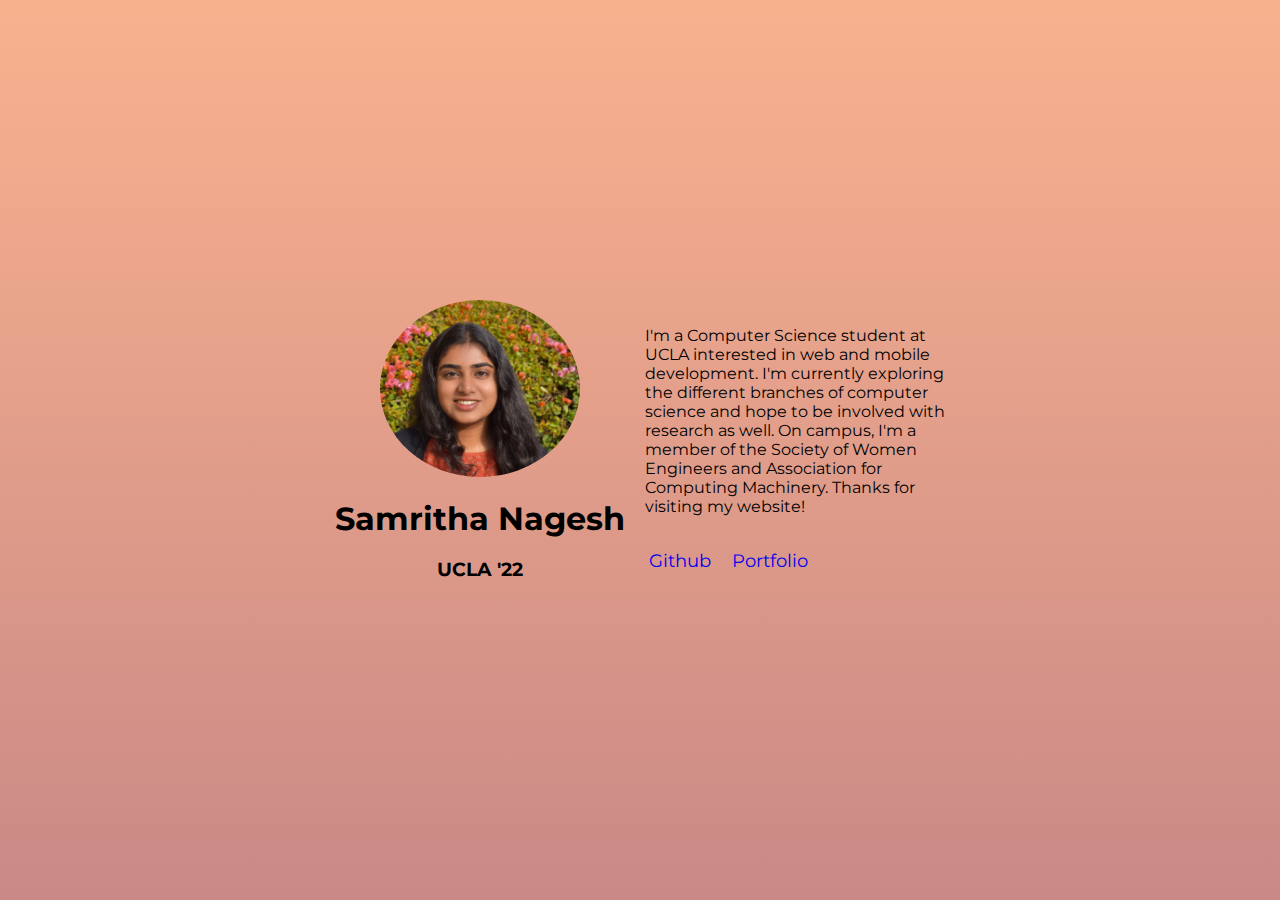
<file: index.html>
<!DOCTYPE html>
<html>
  <head>
    <title>Samritha Nagesh</title>
    <link rel="stylesheet" type="text/css" href="style.css">
    <link href="https://fonts.googleapis.com/css?family=Montserrat" rel="stylesheet">
  </head>

  <body>
  	<div class = "wrapper">
  		<div class = "left">
   		<img class = "profile-picture" src="img/profile.jpg" width=200" />
   		<h1  class = "name">Samritha Nagesh</h1>
   		<h3 class = "subtitle">UCLA '22</h3>
   	</div>


   		<div class = "right">
   		<p class = "bio">
	   		I'm a Computer Science student at UCLA interested in web and mobile development. I'm currently exploring the different branches of computer science and hope to be involved with research as well. On campus, I'm a member of the Society of Women Engineers and Association for Computing Machinery. 
	   		Thanks for visiting my website!
   		</p>

		   <ul class = "links">
		   	<li>
		   		<a href="https://github.com/samritha-n">Github</a>
		   	</li>
        <li>
          <a href="portfolio.html">Portfolio</a>
        </li>
		   </ul>
		</div>
	</div>
  </body>
</html>
</file>
<file: style.css>
html, body{
	display: flex;
	align-items: center;
	justify-content: center;
	height: 100%;
	margin: 0px;
	padding: 0px;

	font-family: 'Montserrat', Montserrat;
}
body {
	background:linear-gradient(to bottom, rgba(249, 178, 142, 1) 0%, rgba(201, 137, 134, 1) 100%);
}

.name {
	font-family: 'Montserrat', Montserrat;
	margin-bottom: 2px;
}
.wrapper{
	max-width: 50%;
	display: flex;
	flex-direction: row;
	height: 80%;
}
.left, .right, .portfolio{
	margin: 5px;
	max-width: 50%;
	flex: 1;
	display: flex;
	flex-direction: column;
	justify-content: center;
}
.left {
  align-items: center;
  justify-content: center;
}
.portfolio{
	align-items: bottom;
	justify-content: center;
}
.profile-picture{
	border-radius: 50%;
}
.links{
	list-style: none;
	padding-left: 0px;
	font-size: 18px;
}
.links li{
	display: inline-block;
	margin-right: 8px;
}
.links a{
	text-decoration: none;
	padding: 4px;
}
.links a:hover {
	background-color: rgba(0, 0, 0, 0.1);
}
</file>
